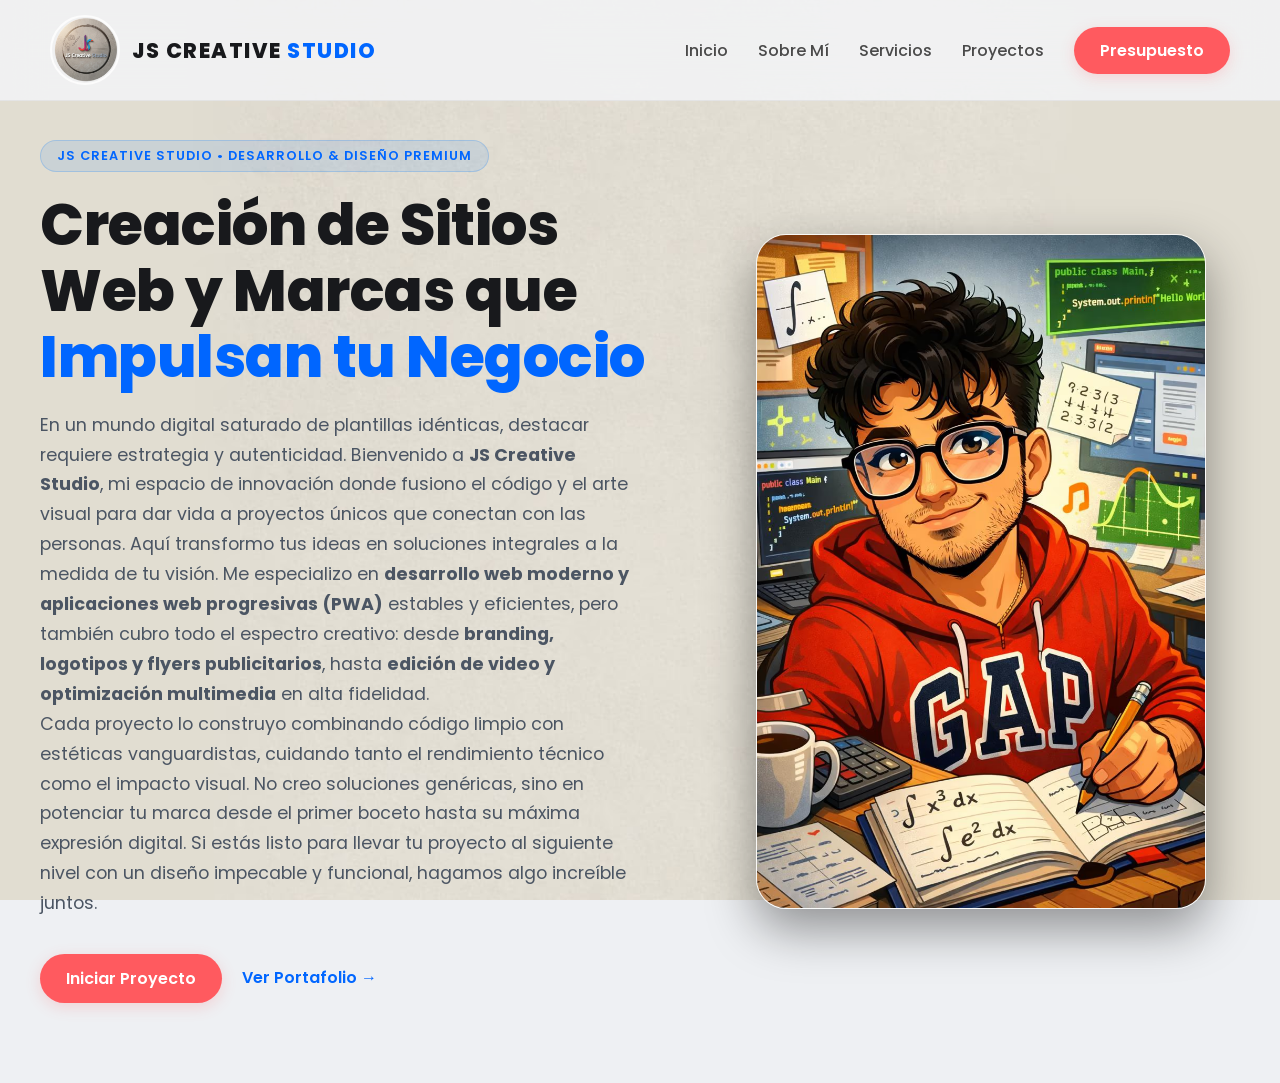
<file: index.html>
<!doctype html>
<html lang="es">
  <head>
    <meta charset="UTF-8" />
    <meta name="viewport" content="width=device-width, initial-scale=1.0" />
    <title>Inicio | Jesús Sánchez</title>
    <link rel="stylesheet" href="CSS/style.css" />
    <link
      href="https://fonts.googleapis.com/css2?family=Poppins:wght@300;400;600;800&display=swap"
      rel="stylesheet"
    />
    
  </head>
  <body>
    <nav class="navbar">
      <div class="logo-container">
        <img src="img/logo_tics.ico" alt="Logo" class="nav-logo" />
        <div class="logo">JS CREATIVE <span>STUDIO</span></div>
      </div>
      <ul class="nav-links">
        <li><a href="index.html">Inicio</a></li>
        <li><a href="sobre-mi.html">Sobre Mí</a></li>
        <li><a href="servicios.html">Servicios</a></li>
        <li><a href="proyectos.html">Proyectos</a></li>
        <li><a href="contacto.html" class="nav-btn">Presupuesto</a></li>
      </ul>
    </nav>

    <section class="hero">
      <div class="hero-container">
        <div class="hero-text">
          <span class="badge"
            >JS Creative Studio • Desarrollo & Diseño Premium</span
          >

          <h1>
            Creación de Sitios Web y Marcas que <span>Impulsan tu Negocio</span>
          </h1>

          <p class="hero-description">
            En un mundo digital saturado de plantillas idénticas, destacar
            requiere estrategia y autenticidad. Bienvenido a
            <strong>JS Creative Studio</strong>, mi espacio de innovación donde
            fusiono el código y el arte visual para dar vida a proyectos únicos
            que conectan con las personas. Aquí transformo tus ideas en
            soluciones integrales a la medida de tu visión. Me especializo en
            <strong
              >desarrollo web moderno y aplicaciones web progresivas
              (PWA)</strong
            >
            estables y eficientes, pero también cubro todo el espectro creativo:
            desde <strong>branding, logotipos y flyers publicitarios</strong>,
            hasta <strong>edición de video y optimización multimedia</strong> en
            alta fidelidad. <br />Cada proyecto lo construyo combinando código
            limpio con estéticas vanguardistas, cuidando tanto el rendimiento
            técnico como el impacto visual. No creo soluciones genéricas, sino
            en potenciar tu marca desde el primer boceto hasta su máxima
            expresión digital. Si estás listo para llevar tu proyecto al
            siguiente nivel con un diseño impecable y funcional, hagamos algo
            increíble juntos.
          </p>

          <div
            class="hero-buttons"
            style="display: flex; gap: 20px; align-items: center"
          >
            <a
              href="#services"
              class="nav-btn"
              style="text-decoration: none; margin-left: 0"
              >Iniciar Proyecto</a
            >
            <a
              href="#portfolio"
              style="
                color: var(--primary);
                text-decoration: none;
                font-weight: 600;
                border-bottom: 2px solid transparent;
                transition: 0.3s;
              "
              onmouseover="this.style.borderBottom = '2px solid var(--primary)'"
              onmouseout="this.style.borderBottom = 'transparent'"
              >Ver Portafolio →</a
            >
          </div>
        </div>

        <div class="hero-image">
          <img
            src="img/Inicio.avif"
            class="main-avatar"
            alt="José de Jesús Sánchez"
          />
        </div>
      </div>
    </section>
    
  </body>
</html>
</file>
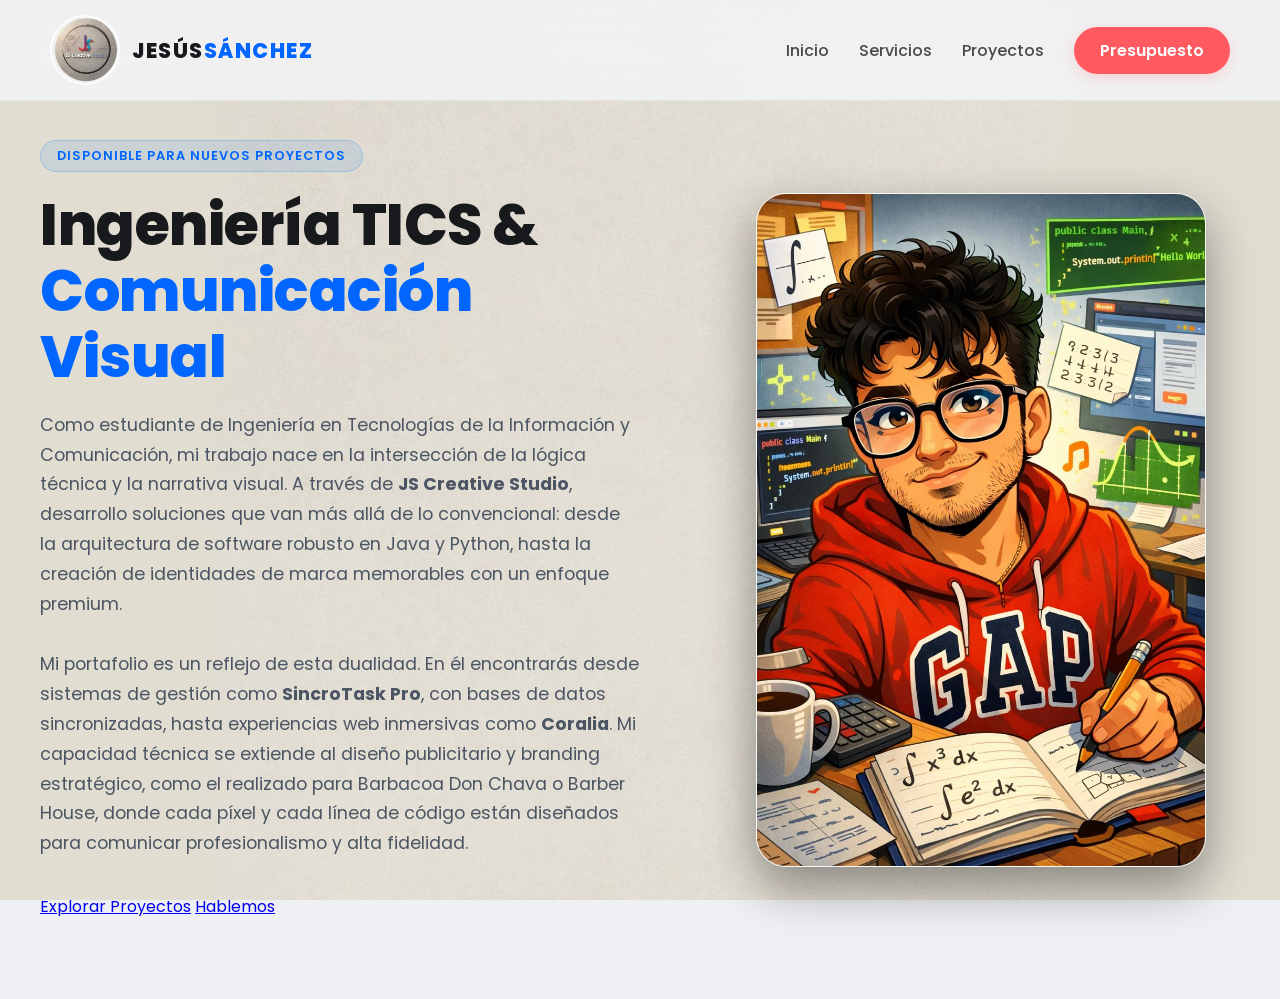
<file: Inicio/index.html>
<!DOCTYPE html>
<html lang="es">
<head>
    <meta charset="UTF-8">
    <meta name="viewport" content="width=device-width, initial-scale=1.0">
    <title>Inicio | Jesús Sánchez</title>
    <link rel="stylesheet" href="../CSS/style.css">
    <link href="https://fonts.googleapis.com/css2?family=Poppins:wght@300;400;600;800&display=swap" rel="stylesheet">
</head>
<body>
    <nav class="navbar">
        <div class="logo-container">
            <img src="../img/logo_tics.ico" alt="Logo" class="nav-logo">
            <div class="logo">JESÚS<span>SÁNCHEZ</span></div>
        </div>
        <ul class="nav-links">
            <li><a href="index.html">Inicio</a></li>
            <li><a href="servicios.html">Servicios</a></li>
            <li><a href="proyectos.html">Proyectos</a></li>
            <li><a href="contacto.html" class="nav-btn">Presupuesto</a></li>
        </ul>
    </nav>

<section class="hero">
    <div class="hero-container">
        <div class="hero-text">
            <div class="badge">Disponible para nuevos proyectos</div>
            
            <h1>Ingeniería TICS & <br><span>Comunicación Visual</span></h1>
            
            <p class="hero-description">
                Como estudiante de Ingeniería en Tecnologías de la Información y Comunicación, mi trabajo nace en la intersección de la lógica técnica y la narrativa visual. A través de <strong>JS Creative Studio</strong>, desarrollo soluciones que van más allá de lo convencional: desde la arquitectura de software robusto en Java y Python, hasta la creación de identidades de marca memorables con un enfoque premium.
                <br><br>
                Mi portafolio es un reflejo de esta dualidad. En él encontrarás desde sistemas de gestión como <strong>SincroTask Pro</strong>, con bases de datos sincronizadas, hasta experiencias web inmersivas como <strong>Coralia</strong>. Mi capacidad técnica se extiende al diseño publicitario y branding estratégico, como el realizado para Barbacoa Don Chava o Barber House, donde cada píxel y cada línea de código están diseñados para comunicar profesionalismo y alta fidelidad.
            </p>

            <div class="hero-btns">
                <a href="#proyectos" class="btn-primary">Explorar Proyectos</a>
                <a href="#contacto" class="btn-secondary">Hablemos</a>
            </div>
        </div>

        <div class="hero-image">
            <img src="../img/Inicio.jpeg" class="main-avatar" alt="José de Jesús Sánchez">
        </div>
    </div>
</section>

</body>
</html>
</file>
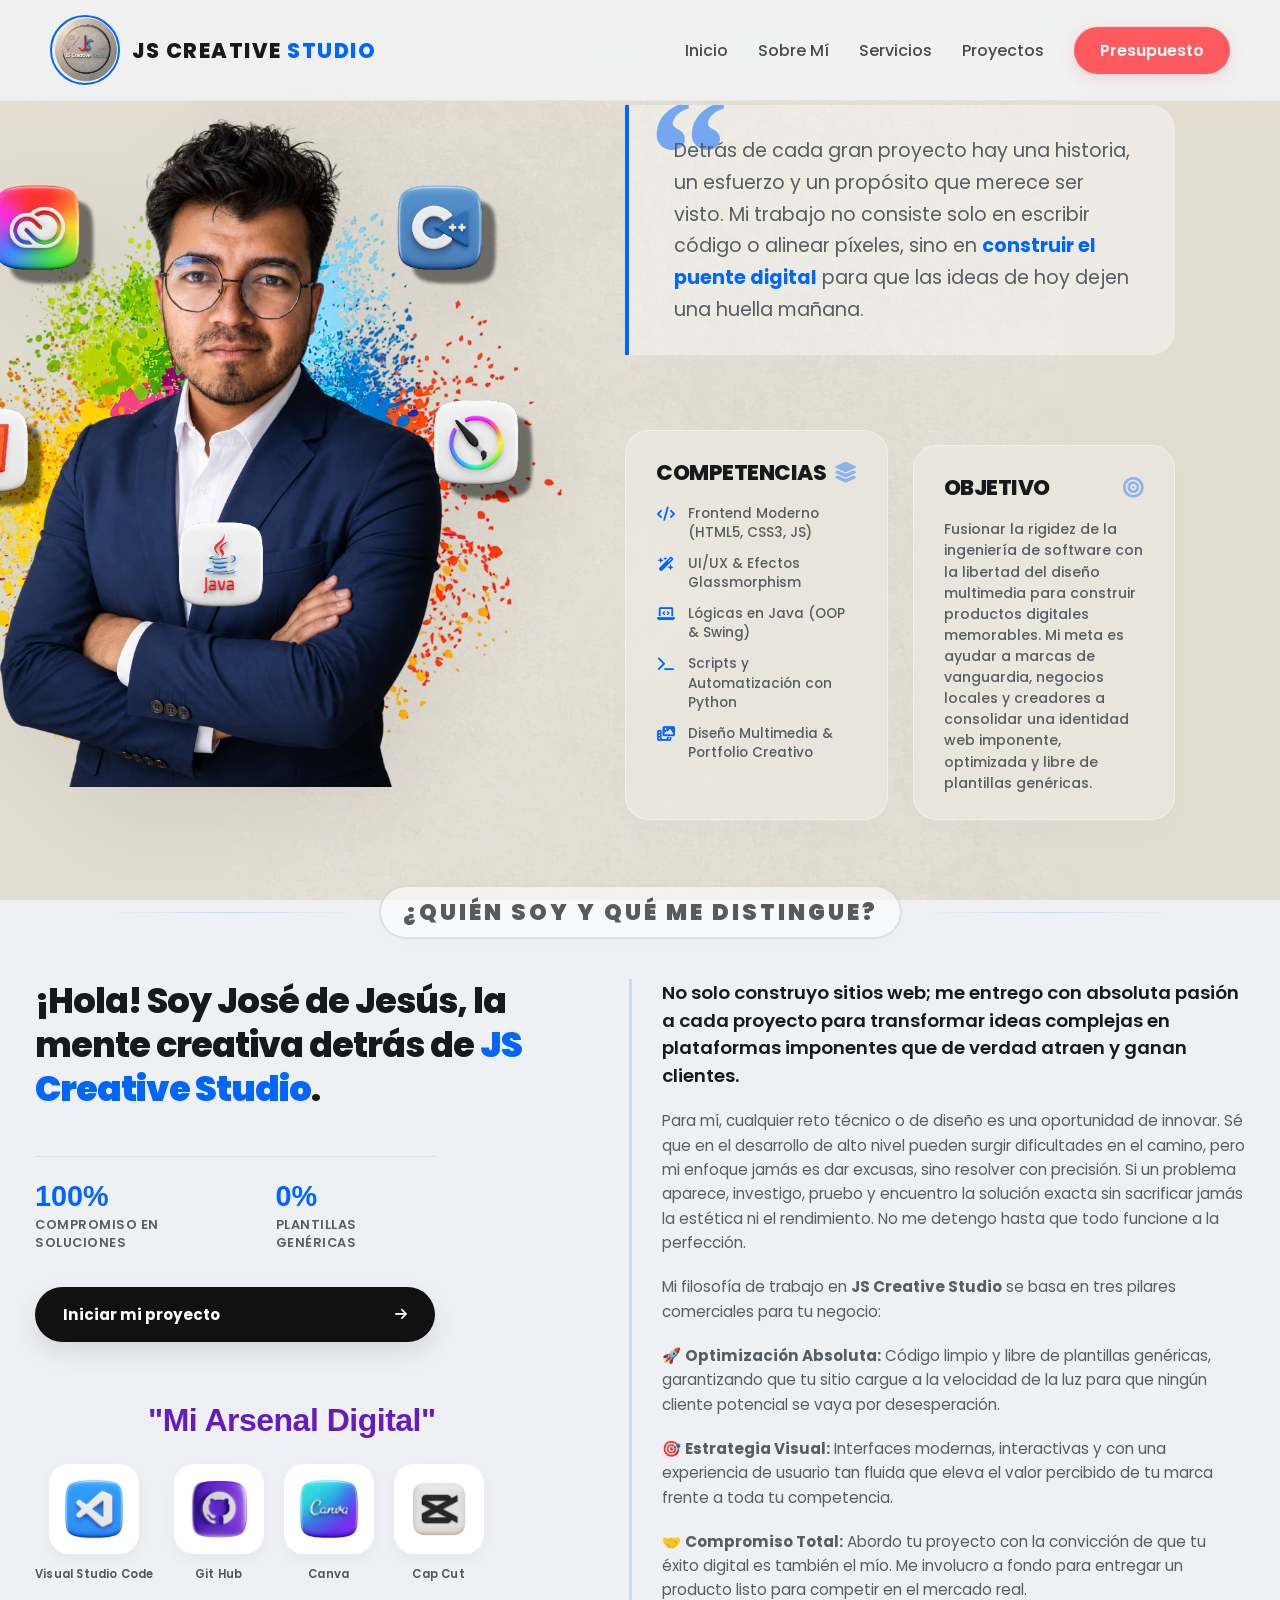
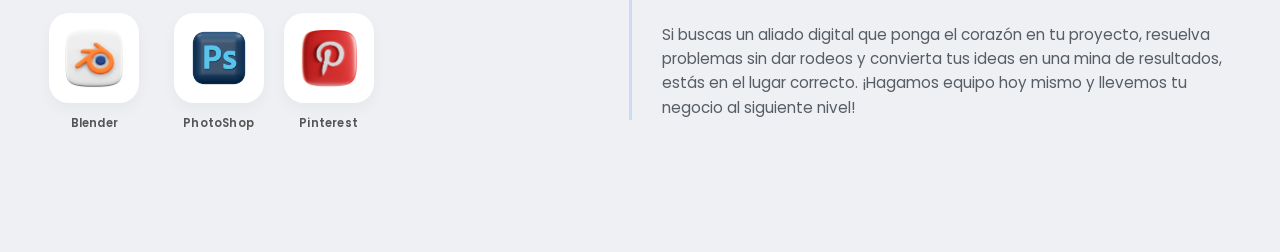
<file: sobre-mi.html>
<!DOCTYPE html>
<html lang="es">
<head>
    <meta charset="UTF-8">
    <meta name="viewport" content="width=device-width, initial-scale=1.0">
    <title>Sobre Mí | JS Creative Studio</title>
    <!-- Asegúrate de que apunte correctamente a tu archivo de estilos -->
    <link rel="stylesheet" href="CSS/style.css"> 
    <link
      href="https://fonts.googleapis.com/css2?family=Poppins:wght@300;400;600;800&display=swap"
      rel="stylesheet"      
    />
    <link rel="stylesheet" href="https://cdnjs.cloudflare.com/ajax/libs/font-awesome/6.4.0/css/all.min.css">
</head>
<body>

    <!-- BARRA DE NAVEGACIÓN -->
    <nav class="navbar">
        <div class="logo-container">
            <img src="img/logo_tics.ico" alt="Logo" class="nav-logo" />
            <div class="logo">JS CREATIVE <span>STUDIO</span></div>
        </div>
        <ul class="nav-links">
        <li><a href="index.html">Inicio</a></li>
        <li><a href="sobre-mi.html">Sobre Mí</a></li>
        <li><a href="servicios.html">Servicios</a></li>
        <li><a href="proyectos.html">Proyectos</a></li>
        <li><a href="contacto.html" class="nav-btn">Presupuesto</a></li>
      </ul>
    </nav>

    <!-- CONTENIDO PRINCIPAL -->
    <main class="about-page">
        
<section class="hero-split">
    <div class="split-image-container">
        <img src="img/prof.avif" alt="José de Jesús Sánchez Flores" class="split-profile-img">
    </div>
    
    <div class="split-pattern-container">
        <div class="right-content-wrapper">
            
            <div class="impact-box">
                <span class="quote-icon">“</span>
                <p class="quote-text">
                    Detrás de cada gran proyecto hay una historia, un esfuerzo y un propósito que merece ser visto. Mi trabajo no consiste solo en escribir código o alinear píxeles, sino en <strong>construir el puente digital</strong> para que las ideas de hoy dejen una huella mañana.
                </p>
            </div>

<div class="hero-badges">
    
    <div class="badge-item core-skills-box">
        <div class="badge-header">
            <span class="badge-number">Competencias</span>
            <i class="fa-solid fa-layer-group tech-icon"></i>
        </div>
        <ul class="skills-list">
            <li><i class="fa-solid fa-code"></i> Frontend Moderno (HTML5, CSS3, JS)</li>
            <li><i class="fa-solid fa-wand-magic-sparkles"></i> UI/UX & Efectos Glassmorphism</li>
            <li><i class="fa-solid fa-laptop-code"></i> Lógicas en Java (OOP & Swing)</li>
            <li><i class="fa-solid fa-terminal"></i> Scripts y Automatización con Python</li>
            <li><i class="fa-solid fa-photo-film"></i> Diseño Multimedia & Portfolio Creativo</li>
        </ul>
    </div>

    <div class="badge-item">
        <div class="badge-header">
            <span class="badge-number">Objetivo</span>
            <i class="fa-solid fa-bullseye tech-icon"></i>
        </div>
        <span class="badge-label">
            Fusionar la rigidez de la ingeniería de software con la libertad del diseño multimedia para construir productos digitales memorables. Mi meta es ayudar a marcas de vanguardia, negocios locales y creadores a consolidar una identidad web imponente, optimizada y libre de plantillas genéricas.
        </span>
    </div>

</div>

        </div>
    </div>
</section>

<!-- ⚡ DIVISOR EDITORIAL CON TEXTO CONECTOR ⚡ -->
<div class="editorial-separator text-separator">
    <span class="separator-line"></span>
    <span class="separator-text-node">¿Quién soy y qué me distingue?</span>
    <span class="separator-line"></span>
</div>

<section class="bio-editorial-section">
    <div class="bio-grid">
        
        <div class="bio-intro-column">
            <h2>
                ¡Hola! Soy <span class="highlight-name">José de Jesús</span>, la mente creativa detrás de <span class="highlight-studio">JS Creative Studio</span>.
            </h2>
            
            <div class="bio-action-block">
                <div class="bio-stats">
                    <div class="stat-item">
                        <span class="stat-number">100%</span>
                        <span class="stat-label">Compromiso en soluciones</span>
                    </div>
                    <div class="stat-item">
                        <span class="stat-number">0%</span>
                        <span class="stat-label">Plantillas genéricas</span>
                    </div>
                </div>
                
                <a href="#contact" class="bio-cta-btn">
                    <span>Iniciar mi proyecto</span>
                    <i class="fa-solid fa-arrow-right"></i>
                </a>
            </div>

            <div class="arsenal-section">
                <h3 class="arsenal-title">"Mi Arsenal Digital"</h3>
                
                <div class="arsenal-grid">
                    <div class="tech-card">
                        <div class="tech-icon-wrapper">
                            <img src="ico/vsc.png" alt="Visual Studio Code">
                        </div>
                        <span class="tech-name">Visual Studio Code</span>
                    </div>

                    <div class="tech-card">
                        <div class="tech-icon-wrapper">
                            <img src="ico/gh.png" alt="GitHub">
                        </div>
                        <span class="tech-name">Git Hub</span>
                    </div>

                    <div class="tech-card">
                        <div class="tech-icon-wrapper">
                            <img src="ico/can.png" alt="Canva">
                        </div>
                        <span class="tech-name">Canva</span>
                    </div>

                    <div class="tech-card">
                        <div class="tech-icon-wrapper">
                            <img src="ico/cc.png" alt="CapCut">
                        </div>
                        <span class="tech-name">Cap Cut</span>
                    </div>

                    <div class="tech-card">
                        <div class="tech-icon-wrapper">
                            <img src="ico/blen.png" alt="Blender">
                        </div>
                        <span class="tech-name">Blender</span>
                    </div>

                    <div class="tech-card">
                        <div class="tech-icon-wrapper">
                            <img src="ico/ps.png" alt="Photoshop">
                        </div>
                        <span class="tech-name">PhotoShop</span>
                    </div>

                    <div class="tech-card">
                        <div class="tech-icon-wrapper">
                            <img src="ico/pt.png" alt="Pinterest">
                        </div>
                        <span class="tech-name">Pinterest</span>
                    </div>
                </div> 
            </div> 
        </div> 

        <div class="bio-text-column">
    <p class="bio-lead">
        No solo construyo sitios web; me entrego con absoluta pasión a cada proyecto para transformar ideas complejas en plataformas imponentes que de verdad atraen y ganan clientes.
    </p>
    
    <p>
        Para mí, cualquier reto técnico o de diseño es una oportunidad de innovar. Sé que en el desarrollo de alto nivel pueden surgir dificultades en el camino, pero mi enfoque jamás es dar excusas, sino resolver con precisión. Si un problema aparece, investigo, pruebo y encuentro la solución exacta sin sacrificar jamás la estética ni el rendimiento. No me detengo hasta que todo funcione a la perfección.
    </p>

    <p>
        Mi filosofía de trabajo en <strong>JS Creative Studio</strong> se basa en tres pilares comerciales para tu negocio:
    </p>

    <p>
        🚀 <strong>Optimización Absoluta:</strong> Código limpio y libre de plantillas genéricas, garantizando que tu sitio cargue a la velocidad de la luz para que ningún cliente potencial se vaya por desesperación.
    </p>

    <p>
        🎯 <strong>Estrategia Visual:</strong> Interfaces modernas, interactivas y con una experiencia de usuario tan fluida que eleva el valor percibido de tu marca frente a toda tu competencia.
    </p>

    <p>
        🤝 <strong>Compromiso Total:</strong> Abordo tu proyecto con la convicción de que tu éxito digital es también el mío. Me involucro a fondo para entregar un producto listo para competir en el mercado real.
    </p>
    
    <p>
        Si buscas un aliado digital que ponga el corazón en tu proyecto, resuelva problemas sin dar rodeos y convierta tus ideas en una mina de resultados, estás en el lugar correcto. ¡Hagamos equipo hoy mismo y llevemos tu negocio al siguiente nivel!
    </p>
      </div>

     </div> 
</section>       
    </main>
</body>
</html>
</file>
<file: CSS/style.css>
:root {
  /* 60% Dominante: Un blanco hueso con un sutil toque frío/pastel, ultra limpio */
  --dark: #f4f6f9;
  /* Textos Principales: Carbón profundo para una lectura perfecta y elegante */
  --text-main: #18191c;
  /* 30% Estructural: Tu azul eléctrico, ahora más nítido sobre el fondo claro */
  --primary: #0066ff;
  /* 10% Acento de Conversión: Coral vibrante para que los botones sigan siendo imanes de clics */
  --secondary: #ff5a5f;
  /* Glassmorphic para modo claro: Fondo blanco translúcido con sombra suave */
  --glass: rgba(255, 255, 255, 0.65);
  --glass-border: rgba(255, 255, 255, 0.8);
  --text-muted: #575d65; /* Gris medio para descripciones */
  /* Nueva variable para tarjetas flotantes */
  --card-shadow: rgba(0, 102, 255, 0.06);
}
* {
  margin: 0;
  padding: 0;
  box-sizing: border-box;
  font-family: "Poppins", sans-serif;
}
/* 1. TEXTURA GLOBAL: Se aplica a todo el cuerpo para que todos los apartados la compartan */
body,
.about-page {
  background: url("../img/fondo.avif") center center / cover no-repeat fixed
    #eef0f3;
  color: var(--text-main);
  font-family: "Poppins", sans-serif;
}
.container {
  max-width: 1200px;
  margin: 0 auto;
  padding: 0 20px;
}
/* ==========================================================================
   NAVBAR (Menú de Navegación Premium)
   ========================================================================== */
.navbar {
  position: fixed;
  width: 100%;
  padding: 15px 50px;
  display: flex;
  justify-content: space-between;
  align-items: center;
  background: rgba(244, 246, 249, 0.8); /* Ajustado al nuevo fondo claro */
  backdrop-filter: blur(20px);
  -webkit-backdrop-filter: blur(20px);
  z-index: 1000;
  border-bottom: 1px solid rgba(0, 0, 0, 0.05); /* Borde sutil oscuro */
}
.logo-container {
  display: flex;
  align-items: center;
  gap: 12px;
}
.logo {
  font-weight: 800;
  letter-spacing: 1.5px;
  font-size: 1.3rem;
}
.logo span {
  color: var(--primary);
}
.nav-logo {
  width: 70px;
  height: 70px;
  border-radius: 50%;
  object-fit: cover;
  border: 2px solid var(--glass-border);
  transition: border-color 0.3s ease; /* Interacción suave al pasar el mouse por la navbar */
}
.navbar:hover .nav-logo {
  border-color: var(--primary);
}
.nav-links {
  display: flex;
  list-style: none;
  align-items: center;
}
.nav-links li a {
  color: #4a4a4a; /* Texto del menú más oscuro para que se lea */
  text-decoration: none;
  margin-left: 30px;
  font-weight: 500;
  transition: color 0.3s ease;
}
.nav-links li a:hover {
  color: var(--primary);
}
/* BOTÓN DE CONVERSIÓN: Diseñado para que resalte inmediatamente */
.nav-btn {
  background: var(--secondary) !important; /* Usamos el Coral (10% de acento) */
  color: white !important;
  padding: 12px 26px;
  border-radius: 50px;
  font-weight: 600 !important;
  box-shadow: 0 4px 15px rgba(255, 90, 95, 0.2); /* Sombra suave del mismo color */
  transition:
    transform 0.3s ease,
    box-shadow 0.3s ease !important;
}
/* Efecto hover: el botón se eleva sutilmente y brilla más, invitando al clic */
.nav-btn:hover {
  transform: translateY(-2px);
  box-shadow: 0 6px 20px rgba(255, 90, 95, 0.4);
}
/* ==========================================================================
   HERO SECTION (Sección Principal de Impacto)
   ========================================================================== */
.hero {
  min-height: 100vh;
  display: flex;
  align-items: center;
  /* Un padding superior amplio (140px) evita que la barra fija tape tu título */
  padding: 140px 20px 80px;
}
.hero-container {
  display: grid;
  grid-template-columns: 1.2fr 1fr; /* El texto ocupa un poco más de espacio que la imagen */
  align-items: center;
  gap: 60px;
  max-width: 1200px;
  margin: 0 auto;
}
.hero-text {
  display: flex;
  flex-direction: column;
  align-items: flex-start; /* Alinea todo el texto limpiamente a la izquierda */
  text-align: left;
}
/* El Badge: Una pequeña etiqueta premium sobre el título */
.badge {
  background: rgba(0, 119, 255, 0.1); /* Fondo azul muy suave y transparente */
  border: 1px solid rgba(0, 119, 255, 0.2);
  padding: 6px 16px;
  border-radius: 20px;
  color: var(--primary); /* Texto azul eléctrico */
  font-size: 0.8rem;
  text-transform: uppercase;
  letter-spacing: 1px;
  font-weight: 600;
  margin-bottom: 20px;
}
/* El Título Principal: Diseñado para capturar la atención al instante */
.hero h1 {
  font-size: clamp(
    2.8rem,
    4.5vw,
    3.8rem
  ); /* Se adapta perfectamente desde celulares hasta pantallas 4K */
  line-height: 1.15;
  font-weight: 800; /* Letra muy gruesa e imponente */
  margin-bottom: 20px;
  letter-spacing: -0.5px; /* Junta un poco las letras para un estilo más editorial y moderno */
}
/* El truco de color en el H1: El azul destaca la palabra clave (ej. Tu Éxito o Tu Negocio) */
.hero h1 span {
  color: var(--primary);
}
/* Descripción: Letra ligera y color suavizado para que no compita con el H1 */
.hero-description {
  font-size: 1.1rem;
  line-height: 1.7;
  color: #4b5563; /* Un gris carbón corporativo que destaca perfectamente sobre blanco */
  margin-bottom: 35px;
  font-weight: 400; /* Subimos un poco el grosor a 400 para mejorar la lectura en pantallas claras */
  max-width: 600px;
}
.hero-image {
  display: flex;
  justify-content: center;
  align-items: center;
}
/* Tu Imagen o Avatar de Presentación */
.main-avatar {
  width: 100%;
  max-width: 450px;
  height: auto;
  border-radius: 30px; /* Bordes redondeados modernos, no tan exagerados */
  object-fit: cover;
  /* Reemplazamos el resplandor cian por una sombra oscura natural y un borde sutil */
  box-shadow: 0 20px 50px rgba(0, 0, 0, 0.4);
  border: 1px solid var(--glass-border);
  transition: transform 0.4s ease;
}
/* Efecto interactivo: la imagen floats levemente cuando el usuario pasa el mouse */
.hero-image:hover .main-avatar {
  transform: translateY(-5px);
}
/* ==========================================================================
   SERVICIOS & GLASSMORPHISM (Efecto Cristal Premium)
   ========================================================================== */
.services-grid {
  display: grid;
  grid-template-columns: repeat(auto-fit, minmax(280px, 1fr));
  gap: 30px;
  padding: 20px 0;
}
.glass {
  background: var(--glass);
  border: 1px solid var(--glass-border);
  backdrop-filter: blur(15px);
  -webkit-backdrop-filter: blur(15px);
  border-radius: 24px; /* Bordes más redondeados y modernos */
  overflow: hidden;
  padding: 0;
  display: flex;
  flex-direction: column;
  /* Transición cúbica para que el salto al hacer hover sea súper suave */
  transition:
    border-color 0.3s ease,
    transform 0.4s cubic-bezier(0.16, 1, 0.3, 1),
    box-shadow 0.4s ease;
}
.glass img {
  width: 100%;
  height: 210px;
  object-fit: cover;
  border-bottom: 1px solid var(--glass-border); /* Separa la imagen del texto limpiamente */
}
.glass h3,
.glass p {
  padding: 0 24px; /* Más espacio interno para que el diseño respire */
}
.glass h3 {
  font-size: 1.25rem;
  margin-top: 22px;
  font-weight: 600;
  letter-spacing: -0.3px;
}
.glass p {
  margin-top: 10px;
  margin-bottom: 25px;
  color: var(--text-muted); /* Gris suave premium */
  font-size: 0.95rem;
  line-height: 1.6;
}
/* Efecto al pasar el cursor sobre la tarjeta de servicio */
.glass:hover {
  border-color: rgba(
    0,
    119,
    255,
    0.4
  ); /* El borde se ilumina sutilmente en azul */
  transform: translateY(-8px); /* Elevación elegante */
  box-shadow: 0 20px 40px rgba(0, 119, 255, 0.1); /* Resplandor azul muy fino en el fondo */
}
.glass i {
  margin-left: 24px;
  margin-top: 22px;
  font-size: 26px;
  color: var(--primary);
}
/* ==========================================================================
   CARRUSEL 3D CURVO ANIMADO (Optimizado para Fluidez)
   ========================================================================== */
.carousel-container {
  perspective: 1000px; /* Mayor perspectiva para un efecto 3D más profundo */
  height: 500px;
  display: flex;
  align-items: center;
  justify-content: center;
  margin: 60px 0;
  overflow: hidden;
  position: relative;
}
/* Degradados laterales ultra profundos para ocultar los bordes del carrusel */
.carousel-container::before,
.carousel-container::after {
  content: "";
  position: absolute;
  top: 0;
  width: 180px;
  height: 100%;
  z-index: 20;
  pointer-events: none;
}
.tu-contenedor-carrusel::before,
.tu-contenedor-carrusel::after {
  display: none !important; /* Esto remueve las capas blancas laterales si existen */
}
.carousel-track {
  display: flex;
  gap: 30px;
  animation: scrollCarousel 30s linear infinite; /* 30 segundos hace que sea sutil y legible */
  transform-style: preserve-3d;
  will-change: transform;
}
/* Pausa suave cuando el cliente inspecciona un servicio */
.carousel-container:hover .carousel-track {
  animation-play-state: paused;
}
@keyframes scrollCarousel {
  0% {
    transform: translateX(0);
  }
  100% {
    transform: translateX(-50%);
  }
}
.carousel-item {
  flex-shrink: 0;
  width: 320px;
  height: 440px;
  transform-style: preserve-3d;
  position: relative;
  cursor: pointer;
  transform: rotateY(-12deg) scale(0.95); /* Inclinación 3D original estilizada */
  transition:
    transform 0.5s cubic-bezier(0.16, 1, 0.3, 1),
    box-shadow 0.5s ease;
}
.carousel-item.is-hovered {
  z-index: 15;
}
.carousel-card {
  width: 100%;
  height: 100%;
  border-radius: 24px;
  overflow: hidden;
  /* Sombra refinada para fondo claro */
  box-shadow: 0 10px 30px rgba(0, 0, 0, 0.05);
  display: flex;
  flex-direction: column;
  background: var(--glass);
  backdrop-filter: blur(20px);
  -webkit-backdrop-filter: blur(20px);
  border: 1px solid var(--glass-border);
  padding: 0;
  transition: all 0.4s ease;
}
.carousel-item:hover .carousel-card {
  border-color: var(--primary);
  box-shadow: 0 20px 50px rgba(0, 119, 255, 0.15);
}
.carousel-image {
  width: 100%;
  height: 200px;
  object-fit: cover;
  transition: filter 0.4s ease;
  border-bottom: 1px solid var(--glass-border);
}
.carousel-icon {
  font-size: 30px;
  margin: 20px 0 0 20px;
  color: var(--primary);
  transition:
    transform 0.3s ease,
    color 0.3s ease;
}
.carousel-item.is-hovered .carousel-icon {
  color: var(--secondary); /* Cambia al coral magnético al hacer hover */
  transform: scale(1.1);
}
.carousel-title {
  font-size: 1.15rem;
  font-weight: 600;
  color: var(--text-main); /* Cambiado a oscuro */
  margin: 15px 20px 0;
  letter-spacing: -0.3px;
}
.carousel-text {
  font-size: 0.9rem;
  color: var(--text-muted);
  line-height: 1.6;
  padding: 8px 20px 20px;
  flex-grow: 1;
}
/* Capa superpuesta con los detalles del servicio al hacer hover */
.carousel-overlay {
  position: absolute;
  top: 0;
  left: 0;
  width: 100%;
  height: 100%;
  border-radius: 24px;
  background: linear-gradient(
    180deg,
    transparent 15%,
    rgba(11, 11, 13, 0.98) 70%
  );
  display: flex;
  flex-direction: column;
  justify-content: flex-end;
  padding: 25px;
  opacity: 0;
  transform: translateY(10px);
  transition:
    opacity 0.4s ease,
    transform 0.4s cubic-bezier(0.16, 1, 0.3, 1);
  pointer-events: none;
  z-index: 5;
}
.carousel-item:hover .carousel-overlay,
.carousel-item.active .carousel-overlay {
  opacity: 1 !important;
  transform: translateY(0) !important;
  pointer-events: auto !important;
}
/* Cambia el color del icono al estar activo o en hover */
.carousel-item:hover .carousel-icon,
.carousel-item.active .carousel-icon {
  color: var(--secondary) !important;
  transform: scale(1.1);
}
/* Aplica el borde azul y la sombra premium a la tarjeta activa */
.carousel-item:hover .carousel-card,
.carousel-item.active .carousel-card {
  border-color: var(--primary) !important;
  box-shadow: 0 20px 50px rgba(0, 119, 255, 0.15) !important;
}
.overlay-title {
  font-size: 22px;
  font-weight: 700;
  color: #fff;
  margin-bottom: 8px;
}
.overlay-desc {
  font-size: 13.5px;
  color: rgba(255, 255, 255, 0.8);
  line-height: 1.5;
}
/* Botón interno del carrusel para abrir el modal del servicio */
.overlay-btn {
  margin-top: 15px;
  padding: 10px 24px;
  border: 1px solid var(--primary);
  border-radius: 25px;
  background: transparent;
  color: var(--primary);
  font-size: 13px;
  font-weight: 600;
  cursor: pointer;
  width: fit-content;
  transition:
    background 0.3s ease,
    color 0.3s ease,
    border-color 0.3s ease,
    transform 0.2s ease;
}
.overlay-btn:hover {
  background: var(--primary);
  color: var(--dark);
  transform: scale(1.02);
}
/* ===== MODAL DE SERVICIO ===== */
.service-modal-backdrop {
  display: none;
  position: fixed;
  top: 0;
  left: 0;
  width: 100%;
  height: 100%;
  background: rgba(0, 0, 0, 0.85);
  backdrop-filter: blur(15px);
  z-index: 3000;
  justify-content: center;
  align-items: center;
}
.service-modal-backdrop.active {
  display: flex;
}
.service-modal {
  background: linear-gradient(
    145deg,
    rgba(20, 20, 30, 0.98),
    rgba(10, 10, 18, 0.98)
  );
  border: 1px solid var(--glass-border);
  border-radius: 25px;
  max-width: 550px;
  width: 90%;
  padding: 40px;
  position: relative;
  transform: scale(0.8) translateY(30px);
  opacity: 0;
  transition: all 0.4s cubic-bezier(0.25, 0.46, 0.45, 0.94);
}
.service-modal-backdrop.active .service-modal {
  transform: scale(1) translateY(0);
  opacity: 1;
}
.service-modal-close {
  position: absolute;
  top: 15px;
  right: 20px;
  background: none;
  border: none;
  color: rgba(255, 255, 255, 0.5);
  font-size: 28px;
  cursor: pointer;
  transition: color 0.3s;
  line-height: 1;
}
.service-modal-close:hover {
  color: #fff;
}
.service-modal-icon {
  font-size: 40px;
  color: var(--primary);
  margin-bottom: 15px;
}
.service-modal-title {
  font-size: 24px;
  font-weight: 700;
  color: #fff;
  margin-bottom: 15px;
}
.service-modal-text {
  font-size: 15px;
  color: rgba(255, 255, 255, 0.8);
  line-height: 1.7;
}
.service-modal-features {
  list-style: none;
  margin-top: 20px;
  padding: 0;
}
.service-modal-features li {
  padding: 8px 0;
  color: rgba(255, 255, 255, 0.85);
  font-size: 14px;
  border-bottom: 1px solid rgba(255, 255, 255, 0.06);
  display: flex;
  align-items: center;
  gap: 10px;
}
.service-modal-features li i {
  color: var(--primary);
  font-size: 12px;
}
.services-page {
  min-height: 100vh;
  padding-bottom: 80px;
}
.section-title {
  font-size: clamp(2rem, 5vw, 3rem);
  font-weight: 800;
  margin-bottom: 50px;
  text-align: center;
  letter-spacing: 1px;
}
.section-title span {
  color: var(--primary);
}
/* ==========================================================================
   PORTAFOLIO DE PROYECTOS (Alineado en Acordeón Flexbox Dinámico)
   ========================================================================== */
.portfolio-accordion {
  display: flex; /* Alinea los proyectos en fila horizontal */
  width: 100%;
  height: 480px; /* Altura elástica para las columnas verticales */
  gap: 15px; /* Separación delgada y elegante entre columnas */
  margin-top: 50px;
  padding: 10px 0;
}
.accordion-card {
  position: relative;
  flex: 1; /* Hace que todas las tarjetas midan lo mismo de forma simétrica */
  border-radius: 24px; /* Esquinas perfectamente redondeadas */
  overflow: hidden; /* Mantiene las imágenes dentro del marco */
  background-color: #111215;
  box-shadow: 0 10px 30px rgba(0, 0, 0, 0.04);
  cursor: pointer;
  /* Esta transición cúbica emula el movimiento de suavizado premium */
  transition:
    flex 0.6s cubic-bezier(0.25, 1, 0.5, 1),
    transform 0.3s ease,
    box-shadow 0.3s ease;
}
/* Control del zoom y encuadre total de las miniaturas */
.accordion-img {
  width: 100%;
  height: 100%;
  object-fit: cover;
  display: block;
  transition: transform 0.6s ease;
}
/* EFECTO DE EXPANSIÓN MÁGICA */
.accordion-card:hover {
  flex: 3; /* Crece tres veces su tamaño original al pasar el cursor */
  box-shadow: 0 20px 40px rgba(0, 102, 255, 0.14);
}
.accordion-card:hover .accordion-img {
  transform: scale(1.03); /* Zoom imperceptible a la imagen de fondo */
}
/* Capa de Información Integrada y Contraste de Texto */
.accordion-info {
  position: absolute;
  top: 0;
  left: 0;
  width: 100%;
  height: 100%;
  /* Degradado oscuro envolvente para que las letras blancas destaquen en fondo claro/oscuro */
  background: linear-gradient(
    180deg,
    rgba(0, 0, 0, 0) 40%,
    rgba(0, 0, 0, 0.88) 85%
  );
  padding: 25px;
  display: flex;
  flex-direction: column;
  justify-content: flex-end; /* Alinea los datos firmemente abajo */
  /* Estado inicial: Oculto por defecto para evitar textos amontonados */
  opacity: 0;
  transform: translateY(15px);
  transition:
    opacity 0.4s ease,
    transform 0.4s ease;
  pointer-events: none;
}
/* Revelación sincronizada al desplegar el acordeón */
.accordion-card:hover .accordion-info {
  opacity: 1;
  transform: translateY(0);
  transition-delay: 0.15s; /* Espera el estiramiento elástico antes de mostrar el texto */
}
/* Tipografías del Portafolio */
.accordion-info h3 {
  color: #ffffff !important;
  font-size: 1.35rem;
  font-weight: 700;
  margin-bottom: 4px;
  white-space: nowrap; /* Bloquea saltos de línea molestos en la animación */
}
.accordion-info p {
  color: rgba(255, 255, 255, 0.85) !important;
  font-size: 0.88rem;
  font-weight: 300;
}
.accordion-info .project-category {
  color: var(--primary) !important; /* Mantiene tu azul eléctrico estructural */
  font-size: 0.75rem;
  font-weight: 600;
  text-transform: uppercase;
  letter-spacing: 1px;
  margin-bottom: 2px;
}
/* ==========================================================================
   SECCIÓN CONTACTO & PRESUPUESTO CON TERCER ESPACIO (Premium)
   ========================================================================== */
.contact-wrapper {
  display: grid;
  grid-template-columns: 1fr 1.2fr; /* Dos columnas arriba */
  gap: 0;
  margin-top: 50px;
  background: #ffffff; /* Contenedor blanco unificado */
  border-radius: 35px;
  overflow: hidden;
  box-shadow: 0 15px 45px rgba(0, 0, 0, 0.03);
}
/* Columna Izquierda: Imagen */
.contact-info {
  padding: 0;
  display: flex;
  align-items: stretch;
  justify-content: center;
  background-color: #f5f6f9;
}
.contact-info-img {
  width: 100%;
  height: 100%;
  object-fit: cover;
  display: block;
}
/* Columna Derecha: Formulario */
.contact-form {
  padding: 60px 50px;
  display: flex;
  flex-direction: column;
  gap: 24px;
  background: #fdfbfc;
  justify-content: center;
}
.form-row {
  display: grid;
  grid-template-columns: 1fr 1fr;
  gap: 20px;
}
.form-group {
  display: flex;
  flex-direction: column;
  gap: 8px;
}
.form-group label {
  font-size: 0.9rem;
  font-weight: 600;
  color: var(--text-main);
  margin-left: 5px;
}
.contact-form input,
.contact-form textarea {
  background: #ffffff;
  border: 2px solid #eef0f3;
  padding: 16px 25px;
  border-radius: 50px;
  color: var(--text-main);
  font-family: "Poppins", sans-serif;
  font-size: 0.95rem;
  outline: none;
  width: 100%;
  transition:
    border-color 0.3s,
    box-shadow 0.3s;
}
.contact-form textarea {
  border-radius: 24px;
  min-height: 130px;
  resize: vertical;
}
.contact-form input:focus,
.contact-form textarea:focus {
  border-color: var(--primary);
  box-shadow: 0 0 0 4px rgba(0, 102, 255, 0.08);
}
.contact-form .submit-btn {
  background: var(--primary) !important;
  color: white !important;
  padding: 16px 40px;
  border: none;
  border-radius: 50px;
  font-size: 1rem;
  font-weight: 600;
  cursor: pointer;
  width: fit-content;
  margin-top: 10px;
  box-shadow: 0 6px 20px rgba(0, 102, 255, 0.15);
  transition:
    transform 0.3s,
    box-shadow 0.3s;
}
.contact-form .submit-btn:hover {
  transform: translateY(-2px);
  box-shadow: 0 8px 25px rgba(0, 102, 255, 0.3);
}
/* 📥 NUEVO TERCER ESPACIO: Redes y Medios de Contacto en la Base */
.contact-bottom {
  grid-column: 1 / span 2; /* Cruza horizontalmente cubriendo ambas columnas */
  background: #ffffff;
  border-top: 2px solid #f4f6f9; /* Línea divisoria muy elegante */
  padding: 30px 50px;
  display: flex;
  justify-content: cubic-bezier(0.16, 1, 0.3, 1);
  justify-content: space-around; /* Distribuye tus redes simétricamente */
  align-items: center;
  flex-wrap: wrap;
  gap: 20px;
}
.bottom-info-item {
  display: flex;
  align-items: center;
  gap: 12px;
  text-decoration: none;
  color: var(--text-main);
  font-weight: 500;
  font-size: 0.95rem;
  transition:
    transform 0.3s ease,
    color 0.3s ease;
  padding: 10px 20px;
  border-radius: 50px;
  background: #fafbfc; /* Efecto botón suave para cada red */
}
.bottom-info-item img {
  width: 30px;
  height: 30px;
  object-fit: contain;
  transition: transform 0.3s ease;
}
.bottom-info-item:hover {
  color: var(--primary);
  transform: translateY(-3px);
  background: #ffffff;
  box-shadow: 0 10px 20px rgba(0, 102, 255, 0.05);
}
.bottom-info-item:hover img {
  transform: scale(1.1);
}
/* ==========================================================================
   RESPONSIVO MÓVILES
   ========================================================================== */
@media (max-width: 768px) {
  .contact-wrapper {
    grid-template-columns: 1fr;
  }
  .contact-info {
    height: 220px;
  }
  .form-row {
    grid-template-columns: 1fr;
  }
  .contact-form {
    padding: 40px 24px;
  }
  .contact-bottom {
    grid-column: auto; /* Desactiva la fusión de columnas en móvil */
    flex-direction: column; /* Apila las redes verticalmente */
    align-items: stretch;
    padding: 30px 24px;
  }
  .bottom-info-item {
    justify-content: center;
  }
}
/* MODAL GENERAL */
.modal {
  display: none;
  position: fixed;
  z-index: 2000;
  left: 0;
  top: 0;
  width: 100%;
  height: 100%;
  background-color: rgba(0, 0, 0, 0.95);
  backdrop-filter: blur(10px);
  justify-content: center;
  align-items: center;
}
.modal-content {
  max-width: 90%;
  max-height: 80%;
  display: flex;
  justify-content: center;
}
.modal-video,
.modal-img {
  width: auto;
  max-width: 100%;
  max-height: 80vh;
  border-radius: 15px;
  box-shadow: 0 0 40px rgba(0, 212, 255, 0.3);
}
.close-modal {
  position: absolute;
  top: 30px;
  right: 50px;
  color: #fff;
  font-size: 50px;
  cursor: pointer;
}
/* ==========================================================================
   RESPONSIVE MEDIA QUERIES (Adaptación Impecable a Dispositivos móvil)
   ========================================================================== */
@media (max-width: 1024px) {
  .carousel-item {
    width: 280px;
    height: 400px;
  }
  .carousel-container {
    background: transparent !important;
    background-color: transparent !important;
    box-shadow: none !important; /* Por si acaso tiene una sombra ligera que cree ese recuadro */
  }
}
@media (max-width: 768px) {
  /* El acordeón se reorganiza verticalmente en tabletas y celulares para mejor control táctil */
  .portfolio-accordion {
    flex-direction: column;
    height: auto;
    gap: 20px;
  }
  .accordion-card {
    height: 200px;
    flex: none; /* Apaga el flex horizontal */
  }
  .accordion-card:hover {
    flex: none;
    transform: scale(1.02); /* Reemplaza expansión por sutil aumento en móvil */
  }
  .accordion-info {
    opacity: 1; /* Forzamos legibilidad fija en pantallas táctiles sin hover */
    transform: translateY(0);
  }
  .contact-wrapper {
    grid-template-columns: 1fr;
  }
  .hero h1 {
    font-size: 2.5rem;
  }
  .hero-container {
    grid-template-columns: 1fr;
    gap: 40px;
  }
  .navbar {
    padding: 15px 20px;
  }
  .nav-links li a {
    margin-left: 15px;
  }
  /* 1. Forzar a que cuando se agregue .active por JS, el overlay sea 100% visible */
  .carousel-item.active .carousel-overlay {
    opacity: 1 !important;
    transform: translateY(0) !important;
    pointer-events: auto !important;
    background: linear-gradient(
      180deg,
      rgba(11, 11, 13, 0.4) 0%,
      rgba(11, 11, 13, 0.95) 70%
    ) !important;
    z-index: 10 !important;
  }
  /* 2. Ocultar los textos estáticos del fondo en la tarjeta activa 
          para que no se encimen con los del menú desplegable */
  .carousel-item.active .carousel-title,
  .carousel-item.active .carousel-text {
    opacity: 0 !important;
    visibility: hidden !important;
  }
  /* 3. Asegurar el contraste total de los textos internos del overlay al activarse */
  .carousel-item.active .overlay-title {
    color: #ffffff !important;
    display: block !important;
  }
  .carousel-item.active .overlay-desc {
    color: rgba(255, 255, 255, 0.9) !important;
    display: block !important;
  }
  /* 4. Resaltar la tarjeta entera en móviles al darle tap */
  .carousel-item.active .carousel-card {
    border-color: var(--primary) !important;
    box-shadow: 0 15px 35px rgba(0, 119, 255, 0.2) !important;
  }
  .carousel-item.active .carousel-icon {
    color: var(--secondary) !important;
    transform: scale(1.1);
  }
  .carousel-container {
    height: 400px;
    margin: 40px 0;
  }
  .carousel-item {
    width: 240px;
    height: 360px;
  }
  .carousel-image {
    height: 160px;
  }
  .carousel-icon {
    font-size: 28px;
    margin: 15px 0 0 15px;
  }
  .carousel-title {
    font-size: 16px;
    margin: 8px 15px 0;
  }
  .carousel-text {
    font-size: 12px;
    padding: 0 15px 15px;
  }
}
@media (max-width: 480px) {
  .carousel-container {
    height: 320px;
    margin: 30px 0;
  }
  .carousel-item {
    width: 200px;
    height: 300px;
  }
  .carousel-image {
    height: 130px;
  }
  .carousel-icon {
    font-size: 24px;
    margin: 12px 0 0 12px;
  }
  .carousel-title {
    font-size: 14px;
    margin: 6px 12px 0;
  }
  .carousel-text {
    font-size: 11px;
    padding: 0 12px 12px;
  }
  .section-title {
    font-size: 1.8rem;
    margin-bottom: 30px;
  }
  .logo {
    font-size: 1rem;
  }
  .nav-logo {
    width: 60px;
    height: 60px;
  }
}
/* ==========================================================================
   DISEÑO EVOLUCIONADO ULTRA PREMIUM: SPLIT SCREEN INTERACTIVO
   ========================================================================== */
body,
.about-page {
  background: url("../img/fondo.avif") center center / cover no-repeat fixed
    #eef0f3;
  color: var(--text-main);
  font-family: "Poppins", sans-serif;
  overflow-x: hidden;
}
/* Contenedor principal con más espacio y perspectiva */
.hero-split {
  display: grid;
  grid-template-columns: 1fr 1.2fr;
  min-height: 680px; /* Cambiamos height por min-height para que crezca si el contenido lo requiere */
  height: auto; /* Permite flexibilidad total */
  width: 100%;
  max-width: 1250px;
  margin: 40px auto 0 auto;
  padding: 0 20px;
  perspective: 1000px;
  margin-bottom: 100px; /* Empuja con fuerza el siguiente párrafo para que respire */
}
/* Lado Izquierdo: El escenario de tu silueta */
.split-image-container {
  display: flex;
  align-items: center;
  justify-content: right;
  background: transparent;
  position: relative;
  height: 100%;
  padding: 20px;
}
/* EFECTO POP: Tu imagen más grande y con animación de respiración sutil */
.split-profile-img {
  max-width: 150%;
  height: 90%;
  object-fit: contain;
  display: block;
  z-index: 3;
  transition:
    transform 0.5s cubic-bezier(0.25, 1, 0.5, 1),
    filter 0.5s ease;
  filter: drop-shadow(20px 25px 40px rgba(0, 0, 0, 0.07));
}
/* Al pasar el cursor sobre la sección, tu foto interactúa ganando presencia */
.hero-split:hover .split-profile-img {
  transform: scale(1.03) translateY(-5px);
  filter: drop-shadow(
    25px 30px 50px rgba(0, 102, 255, 0.12)
  ); /* Sombra azulada sutil */
}
/* Contenedor Derecho */
.split-pattern-container {
  display: flex;
  align-items: center;
  justify-content: flex-start;
  padding: 20px 40px;
}
.right-content-wrapper {
  display: flex;
  flex-direction: column;
  gap: 35px;
  width: 100%;
  max-width: 550px;
}
/* CRISTALOGRAFÍA PREMIUM (Glassmorphism Pro) */
/* Contenedor principal con la barra azul a la izquierda */
.impact-box {
  position: relative; /* Crucial para que la comilla gigante flote adentro */
  background: rgba(
    255,
    255,
    255,
    0.4
  ); /* Fondo sutil para que contraste con la textura */
  border-left: 4px solid var(--primary); /* La línea azul vertical de la izquierda */
  padding: 30px 40px 30px 45px; /* Espaciado interno generoso */
  border-radius: 0 24px 24px 0; /* Curva elegante en las esquinas derechas */
  margin: 40px 0;
  overflow: hidden; /* Evita que la comilla gigante se salga del recuadro */
}
/* 🎯 Las comillas gigantes y transparentes */
.quote-icon {
  position: absolute;
  top: -30px; /* La subimos para que solo se asiente la mitad superior */
  left: 20px; /* Alineación respecto a la línea azul */
  font-family: "Montserrat", Georgia, serif;
  font-size: 10rem; /* ¡Tamaño masivo e imponente! */
  font-weight: 900;
  color: var(--primary); /* Tu azul eléctrico de marca */
  opacity: 0.5; /* Ultra transparente para que actúe como marca de agua de fondo */
  line-height: 1;
  pointer-events: none; /* No interfiere si el usuario quiere seleccionar el texto */
  user-select: none;
}
/* Estilo para el párrafo de la frase */
.quote-text {
  font-size: 1.2rem;
  line-height: 1.65;
  color: var(--text-muted);
  font-weight: 400;
  margin: 0;
  position: relative;
  z-index: 2; /* Pone el texto por encima de la comilla transparente */
}
/* Resalte azul para "construir el puente digital" */
.quote-text strong {
  color: var(--primary);
  font-weight: 700;
}
/* Responsivo: Ajustes dinámicos para celulares */
@media (max-width: 768px) {
  .impact-box {
    padding: 25px 20px 25px 25px;
  }
  .quote-icon {
    font-size: 7rem;
    top: -15px;
  }
  .quote-text {
    font-size: 0.95rem;
  }
}
/* ==========================================================================
   SECCIÓN: BADGES ASIMÉTRICOS CON COMPETENCIAS Y OBJETIVO
   ========================================================================== */
/* Contenedor de ambos cuadros */
.hero-badges {
  display: flex;
  gap: 25px;
  width: 100%;
}
/* Estilo base de cada tarjeta (Glassmorphism) */
.badge-item {
  flex: 1;
  background: rgba(255, 255, 255, 0.25);
  backdrop-filter: blur(10px);
  -webkit-backdrop-filter: blur(10px);
  padding: 25px 30px;
  border-radius: 24px;
  border: 1px solid rgba(255, 255, 255, 0.4);
  box-shadow: 0 15px 35px rgba(0, 0, 0, 0.015);
  transition: all 0.4s cubic-bezier(0.25, 1, 0.5, 1);
  position: relative;
  overflow: hidden;
}
/* El segundo cuadro desalineado para romper la monotonía */
.badge-item:nth-child(2) {
  margin-top: 15px;
}
/* Animación Hover para las tarjetas */
.badge-item:hover {
  transform: translateY(-6px);
  background: rgba(255, 255, 255, 0.5);
  border-color: rgba(0, 102, 255, 0.2);
  box-shadow: 0 20px 40px rgba(0, 102, 255, 0.04);
}
/* Cabecera interna del cuadro (Título + Icono) */
.badge-header {
  display: flex;
  justify-content: space-between;
  align-items: center;
  margin-bottom: 15px;
}
/* Títulos de los cuadros en Mayúsculas */
.badge-number {
  display: block;
  font-size: 1.35rem;
  font-weight: 800;
  color: var(--text-main);
  letter-spacing: -0.5px;
  text-transform: uppercase;
}
/* Icono principal de la cabecera */
.tech-icon {
  font-size: 1.3rem;
  color: rgba(0, 102, 255, 0.4);
  transition: all 0.3s ease;
}
.badge-item:hover .tech-icon {
  color: var(--primary);
  transform: scale(1.15) rotate(5deg);
}
/* Texto del objetivo personal */
.badge-label {
  font-size: 0.88rem;
  color: var(--text-muted);
  line-height: 1.5;
  font-weight: 500;
  text-align: left;
  display: block;
}
/* ==========================================================================
   NUEVO: LISTA DE COMPETENCIAS CON ICONOS
   ========================================================================== */
.skills-list {
  list-style: none;
  padding: 0;
  margin: 0;
  display: flex;
  flex-direction: column;
  gap: 12px; /* Un poco más de separación vertical para que no se junte */
  text-align: left;
}
.skills-list li {
  font-size: 0.85rem;
  color: var(--text-muted);
  font-weight: 500;
  display: flex;
  align-items: flex-start; /* ¡CLAVE! Alinea el icono arriba, el texto largo se queda a la derecha en su columna */
  gap: 12px;
  line-height: 1.4;
  transition: transform 0.2s ease;
}
.skills-list li i {
  font-size: 0.9rem;
  color: var(--primary);
  width: 20px; /* Espacio fijo que actúa como columna para el icono */
  min-width: 20px; /* Evita que el icono se encoja si el texto es muy largo */
  text-align: center;
  margin-top: 3px; /* Centra perfectamente el icono con la primera línea de texto */
}
split-pattern-container {
  display: flex;
  align-items: center;
  justify-content: flex-start;
  padding: 20px 40px;
  height: 100%;
}
/* Efecto de desplazamiento sutil en la lista al hacer hover */
.core-skills-box:hover .skills-list li {
  transform: translateX(3px);
  color: var(--text-main);
}
/* ==========================================================================
   RESPONSIVE PARA PANTALLAS MÓVILES (BADGES)
   ========================================================================== */
@media (max-width: 950px) {
  .hero-badges {
    flex-direction: column;
    gap: 20px;
  }
  .badge-item:nth-child(2) {
    margin-top: 0;
  }
}
/* ==========================================================================
   NUEVA SECCIÓN: BIOGRAFÍA EDITORIAL (MÁXIMO DISEÑO Y FORMATO)
   ========================================================================== */
.bio-editorial-section {
  width: 100%;
  max-width: 1250px;
  margin: 80px auto 120px auto;
  padding: 0 20px;
  box-sizing: border-box;
}
/* Rejilla limpia de dos columnas */
.bio-grid {
  display: grid;
  grid-template-columns: 1fr 1.2fr;
  gap: 80px;
  align-items: flex-start;
}
/* Estilo para la columna de introducción (Izquierda) */
.bio-intro-column h2 {
  font-size: 2.2rem;
  font-weight: 800;
  line-height: 1.25;
  color: var(--text-main);
  letter-spacing: -1px;
  margin: 0;
  text-align: left;
}
/* Destacados tipográficos */
.highlight-name {
  color: var(--text-main);
  position: relative;
  display: inline-block;
}
.highlight-studio {
  color: var(--primary);
  font-weight: 900;
}
/* Estilo para la columna de lectura (Derecha) */
.bio-text-column {
  display: flex;
  flex-direction: column;
  gap: 20px;
  text-align: left;
  border-left: 3px solid rgba(0, 102, 255, 0.15);
  padding-left: 30px;
}
/* Primer párrafo destacado */
.bio-lead {
  font-size: 1.15rem;
  font-weight: 600;
  color: var(--text-main);
  line-height: 1.5;
}
/* Párrafos secundarios */
.bio-text-column p:not(.bio-lead) {
  font-size: 0.95rem;
  color: var(--text-muted);
  line-height: 1.6;
  font-weight: 400;
}
/* Adaptación responsiva para la Biografía */
@media (max-width: 900px) {
  .bio-grid {
    grid-template-columns: 1fr;
    gap: 35px;
  }
  .bio-intro-column h2 {
    font-size: 1.8rem;
  }
  .bio-text-column {
    border-left: none;
    border-top: 2px solid rgba(0, 102, 255, 0.1);
    padding-left: 0;
    padding-top: 25px;
  }
}
/* ==========================================================================
   DISEÑO DE DIVISOR EDITORIAL (SUAVIZADO DE ESPACIOS)
   ========================================================================== */
.hero-split {
  margin-bottom: 40px !important;
}
.bio-editorial-section {
  margin-top: 40px !important;
}
/* Contenedor del Divisor */
.editorial-separator {
  display: flex;
  align-items: center;
  justify-content: center;
  width: 100%;
  max-width: 1100px;
  margin: 30px auto;
  padding: 0 40px;
  gap: 20px;
  opacity: 0.7;
}
.separator-line {
  flex: 1;
  height: 1px;
  background: linear-gradient(
    to right,
    transparent,
    rgba(0, 102, 255, 0.25) 50%,
    transparent
  );
}
.separator-text-node {
  font-family: "Montserrat", "Poppins", sans-serif;
  font-size: 1.4rem;
  font-weight: 900;
  letter-spacing: 3px;
  text-transform: uppercase;
  color: var(--text-main);
  padding: 8px 22px;
  background: rgba(255, 255, 255, 0.85);
  backdrop-filter: blur(10px);
  -webkit-backdrop-filter: blur(10px);
  border: 2px solid rgba(0, 0, 0, 0.15);
  border-radius: 50px;
  box-shadow: 0 6px 20px rgba(0, 0, 0, 0.02);
  white-space: nowrap;
  transition: all 0.3s ease;
}
.separator-text-node:hover {
  transform: scale(1.03);
  box-shadow: 0 8px 25px rgba(0, 102, 255, 0.18);
  background: #ffffff;
}
.editorial-separator.text-separator {
  max-width: 1150px;
  margin: 40px auto;
}
@media (max-width: 768px) {
  .editorial-separator {
    margin: 15px auto;
    padding: 0 20px;
  }
}
/* ==========================================================================
   BLOQUE DE ACCIÓN Y MÉTRICAS (EQUILIBRIO DE COLUMNA IZQUIERDA)
   ========================================================================== */
.bio-action-block {
  margin-top: 45px;
  display: flex;
  flex-direction: column;
  gap: 35px;
  max-width: 400px;
}
.bio-stats {
  display: flex;
  gap: 30px;
  border-top: 1px solid rgba(0, 0, 0, 0.08);
  padding-top: 25px;
}
.stat-item {
  display: flex;
  flex-direction: column;
  gap: 5px;
}
.stat-number {
  font-family: "Montserrat", sans-serif;
  font-size: 1.8rem;
  font-weight: 900;
  color: var(--primary);
  line-height: 1;
}
.stat-label {
  font-size: 0.8rem;
  font-weight: 600;
  color: var(--text-muted);
  text-transform: uppercase;
  letter-spacing: 0.5px;
}
.bio-cta-btn {
  display: inline-flex;
  align-items: center;
  justify-content: space-between;
  padding: 16px 28px;
  background: #111111;
  color: #ffffff;
  text-decoration: none;
  font-size: 0.95rem;
  font-weight: 700;
  border-radius: 50px;
  box-shadow: 0 10px 25px rgba(0, 0, 0, 0.1);
  transition: all 0.3s ease;
}
.bio-cta-btn i {
  font-size: 0.85rem;
  transition: transform 0.3s ease;
}
.bio-cta-btn:hover {
  background: var(--primary);
  transform: translateY(-3px);
  box-shadow: 0 12px 30px rgba(0, 102, 255, 0.2);
}
.bio-cta-btn:hover i {
  transform: translateX(5px);
}
@media (max-width: 900px) {
  .bio-action-block {
    margin-top: 30px;
    max-width: 100%;
  }
  .bio-stats {
    justify-content: flex-start;
  }
}
/* ==========================================================================
   SECCIÓN: MI ARSENAL DIGITAL (¡SÁCADA DEL BUCLE GLOBAL!)
   ========================================================================== */
.arsenal-section {
  margin-top: 60px;
  width: 100%;
  text-align: left;
}
.arsenal-title {
  font-family: "Montserrat", sans-serif;
  font-size: 2rem;
  font-weight: 800;
  color: #671ac0;
  margin-bottom: 6px;
  letter-spacing: -0.5px;
  text-align: center;
}
.arsenal-subtitle {
  font-size: 0.9rem;
  color: #666666;
  margin-bottom: 25px;
  line-height: 1.4;
}
.arsenal-grid {
  display: grid !important;
  grid-template-columns: repeat(4, 1fr) !important;
  gap: 30px 20px; /* 30px de separación entre filas (arriba/abajo) y 20px entre columnas */
  width: 100%;
  max-width: 440px; /* Le damos un poco más de ancho máximo total para albergar iconos más grandes */
  margin-top: 25px;
}
.tech-card {
  display: flex;
  flex-direction: column;
  align-items: center;
  gap: 12px; /* Aumentamos de 8px a 12px para empujar el texto hacia abajo */
}
.tech-icon-wrapper {
  width: 90px !important; /* Escalados a 75px para mayor impacto visual */
  height: 90px !important; /* Escalados a 75px para mayor impacto visual */
  background-color: #ffffff;
  border-radius: 20px; /* Suavizamos las esquinas un poco más proporcional al tamaño */
  display: flex;
  align-items: center;
  justify-content: center;
  box-shadow: 0 6px 16px rgba(0, 0, 0, 0.04); /* Sombra sutilmente más amplia */
  transition:
    transform 0.3s ease,
    box-shadow 0.3s ease;
  padding: 14px; /* Mantiene el margen interno del logo */
  overflow: hidden;
}
.tech-icon-wrapper img {
  width: 100%;
  height: 100%;
  object-fit: contain;
}
.tech-name {
  font-size: 0.72rem;
  font-weight: 600;
  color: #555555;
  text-align: center;
  white-space: nowrap;
  letter-spacing: 0.2px; /* Le da un look más editorial */
}
.tech-card:hover .tech-icon-wrapper {
  transform: translateY(-4px);
  box-shadow: 0 8px 20px rgba(0, 0, 0, 0.08);
}
/* Responsivo exclusivo del Arsenal */
@media (max-width: 480px) {
  .arsenal-grid {
    grid-template-columns: repeat(3, 1fr);
    gap: 15px;
  }
  .tech-icon-wrapper {
    width: 60px;
    height: 60px;
  }
}
/* ==========================================================================
   ARQUITECTURA BENTO COMPLETAMENTE AISLADA (CLASES ÚNICAS)
   ========================================================================== */
.how-work-bento-unique {
  width: 100% !important;
  max-width: 1400px !important;
  margin: 90px auto !important;
  padding: 0 25px !important;
  box-sizing: border-box !important;
}
/*==================================================
HEADER PREMIUM
==================================================*/
.work-header-premium {
  display: flex;
  flex-direction: column;
  align-items: center;
  margin-bottom: 70px;
  position: relative;
}
.work-badge {
  display: flex;
  align-items: center;
  gap: 12px;
  padding: 10px 18px;
  background: rgba(255, 255, 255, 0.75);
  backdrop-filter: blur(15px);
  border-radius: 100px;
  box-shadow: 0 12px 35px rgba(0, 0, 0, 0.08);
  margin-bottom: 30px;
}
.work-badge span {
  width: 10px;
  height: 10px;
  border-radius: 50%;
  background: #58c4ff;
  box-shadow: 0 0 18px rgba(88, 196, 255, 0.8);
}
.work-badge p {
  margin: 0;
  font-size: 0.8rem;
  font-weight: 700;
  letter-spacing: 3px;
  color: #666;
  font-family: "Poppins", sans-serif;
}
.work-title-bento-unique {
  font-size: 3.8rem !important;
  font-weight: 900 !important;
  line-height: 1.05 !important;
  text-align: center !important;
  margin-bottom: 20px !important;
  letter-spacing: -2px !important;
  color: #111 !important;
}
.work-title-bento-unique span {
  display: block;
  background: linear-gradient(90deg, #4e8ef7, #62d5c8, #ffc857);
  -webkit-background-clip: text;
  -webkit-text-fill-color: transparent;
}
.work-description {
  max-width: 720px;
  text-align: center;
  font-size: 1.08rem;
  line-height: 1.9;
  color: #666;
  font-family: "Poppins", sans-serif;
  margin-bottom: 35px;
}
.work-divider-premium {
  width: 220px;
  height: 5px;
  border-radius: 100px;
  background: linear-gradient(90deg, #4e8ef7, #62d5c8, #ffc857);
  box-shadow: 0 10px 25px rgba(98, 213, 200, 0.35);
}
/*======================================
HEADER PREMIUM
======================================*/
.work-header {
  position: relative;
  margin-bottom: 60px;
  text-align: center;
}
.work-icon {
  font-size: 7rem;
  position: absolute;
  left: 50%;
  top: -40px;
  transform: translateX(-50%);
  color: #ffffff;
  opacity: 0.6;
  pointer-events: none;
}
.work-title-bento-unique {
  position: relative;
  z-index: 2;
  font-size: 3rem !important;
  margin-bottom: 18px !important;
}
.work-subtitle {
  position: relative;
  z-index: 2;
  max-width: 720px;
  margin: auto;
  font-size: 1.05rem;
  line-height: 1.8;
  color: #666;
  font-family: "Poppins", sans-serif;
}
.work-divider {
  width: 220px;
  height: 4px;
  margin: 35px auto;
  border-radius: 50px;
  background: linear-gradient(90deg, #8ec5fc, #b6f3d8, #ffe6aa);
}
.work-steps {
  display: flex;
  justify-content: center;
  align-items: center;
  gap: 35px;
  margin-top: 25px;
}
.work-steps span {
  width: 42px;
  height: 42px;
  display: flex;
  align-items: center;
  justify-content: center;
  border-radius: 50%;
  background: white;
  font-weight: 700;
  box-shadow: 0 10px 25px rgba(0, 0, 0, 0.08);
  position: relative;
}
.work-steps span:not(:last-child)::after {
  content: "";
  position: absolute;
  left: 100%;
  top: 50%;
  width: 35px;
  height: 3px;
  background: #d9d9d9;
  transform: translateY(-50%);
}
.work-title-bento-unique {
  font-family: "Montserrat", sans-serif !important;
  font-size: 2.6rem !important;
  font-weight: 800 !important;
  color: #111 !important;
  margin-bottom: 55px !important;
  text-align: center !important;
  letter-spacing: -0.5px !important;
}
.grid-bento-unique {
  display: grid !important;
  grid-template-columns: repeat(5, 1fr) !important;
  gap: 28px !important;
}
/*==========================
TARJETA
==========================*/
.card-unique {
  position: relative !important;
  overflow: hidden !important;
  border-radius: 30px !important;
  height: 420px !important;
  padding: 30px !important;
  display: flex !important;
  flex-direction: column !important;
  justify-content: flex-start !important;
  transition: 0.45s !important;
  isolation: isolate !important;
  box-shadow: 0 18px 40px rgba(0, 0, 0, 0.06) !important;
  border: 1px solid rgba(255, 255, 255, 0.45) !important;
}
/*==========================
COLORES
==========================*/
.bento-blue {
  background: linear-gradient(135deg, #dcebff, #bfdcff) !important;
}
.bento-coral {
  background: linear-gradient(135deg, #ffe7dc, #ffd4c6) !important;
}
.bento-mint {
  background: linear-gradient(135deg, #e2fbf2, #cef5e6) !important;
}
.bento-yellow {
  background: linear-gradient(135deg, #fff7d8, #ffedba) !important;
}
/*==========================
IMAGEN COMO FONDO
==========================*/
.wrapper-img-unique {
  position: absolute !important;
  inset: 0 !important;
  overflow: hidden !important;
  pointer-events: none !important;
  z-index: 1 !important;
}
.wrapper-img-unique img {
  position: absolute !important;
  bottom: -20px !important;
  right: -35px !important;
  width: 95% !important;
  height: auto !important;
  object-fit: contain !important;
  opacity: 0.97 !important;
  transition: 0.45s !important;
  filter: drop-shadow(0 25px 30px rgba(0, 0, 0, 0.16)) !important;
}
/*==========================
DEGRADADO
==========================*/
.card-unique::before {
  content: "" !important;
  position: absolute !important;
  inset: 0 !important;
  background: linear-gradient(
    180deg,
    rgba(255, 255, 255, 0.95) 0%,
    rgba(255, 255, 255, 0.75) 25%,
    rgba(255, 255, 255, 0.2) 55%,
    rgba(255, 255, 255, 0) 100%
  ) !important;
  z-index: 2 !important;
}
.card-unique::after {
  content: "" !important;
  position: absolute !important;
  width: 260px !important;
  height: 260px !important;
  border-radius: 50% !important;
  background: rgba(255, 255, 255, 0.25) !important;
  top: -100px !important;
  right: -70px !important;
  filter: blur(55px) !important;
  z-index: 2 !important;
}
/*==========================
TEXTOS
==========================*/
.num-unique,
.card-unique h3,
.card-unique p {
  position: relative !important;
  z-index: 20 !important;
}
.num-unique {
  width: 42px !important;
  height: 42px !important;
  background: #fff !important;
  border-radius: 50% !important;
  display: flex !important;
  align-items: center !important;
  justify-content: center !important;
  font-weight: 700 !important;
  font-size: 0.85rem !important;
  color: #666 !important;
  margin-bottom: 20px !important;
  box-shadow: 0 8px 18px rgba(0, 0, 0, 0.08) !important;
}
.card-unique h3 {
  font-family: "Poppins", sans-serif !important;
  font-size: 1.45rem !important;
  font-weight: 700 !important;
  line-height: 1.2 !important;
  margin-bottom: 15px !important;
  color: #111 !important;
  max-width: 180px !important;
}
.card-unique p {
  font-family: "Poppins", sans-serif !important;
  font-size: 0.95rem !important;
  line-height: 1.6 !important;
  color: #555 !important;
  max-width: 200px !important;
}
/*==========================
HOVER
==========================*/
.card-unique:hover {
  transform: translateY(-12px) scale(1.03) !important;
  box-shadow: 0 35px 60px rgba(0, 0, 0, 0.12) !important;
}
.card-unique:hover img {
  transform: scale(1.08) rotate(-3deg) translateY(-10px) !important;
}
@media (max-width: 768px) {
  .work-title-bento-unique {
    font-size: 2.6rem !important;
  }
  .work-description {
    font-size: 1rem;
    padding: 0 20px;
  }
  .work-divider-premium {
    width: 140px;
  }
}
/*==================================================
        EXPERIENCIA DIGITAL
        JS Creative Studio
==================================================*/
.exp-section{
    position:relative;
    padding: 100px 0 120px;
    overflow:hidden;
    width:100%;
    padding:120px 0;
    background:#F7F3EC;
}
.exp-container{
    max-width:1280px;
    margin:auto;
    padding:0 40px;
    display:grid;
    grid-template-columns:46% 54%;
    align-items:center;
    gap:70px;
    position:relative;
    z-index:2;
}
/*=========================================
        FONDOS DECORATIVOS
=========================================*/
.exp-bg-circle{
    position:absolute;
    border-radius:50%;
    filter:blur(120px);
    opacity:.28;
    pointer-events:none;
}
.exp-bg-1{
    width:520px;
    height:520px;
    background:#DDEEFF;
    left:-220px;
    top:120px;
}
.exp-bg-2{
    width:430px;
    height:430px;
    background:#FFF1CC;
    right:-180px;
    bottom:80px;
}
.bg-blur{
    position:absolute;
    width:550px;
    height:550px;
    border-radius:50%;
    filter:blur(120px);
    opacity:.35;
    z-index:0;
}
.bg1{
    background:#4E7EFF;
    top:-180px;
    left:-150px;
}
.bg2{
    background:#33D49D;
    bottom:-180px;
    right:-120px;
}
.bg-grid{
    position:absolute;
    width:120px;
    height:120px;
    background-image:
    radial-gradient(
    #8AA9FF 1.8px,
    transparent 1.8px);
    background-size:18px 18px;
    opacity:.35;
    left:65%;
    top:35%;
}
.grid2{
    width:90px;
    height:90px;
    left:55%;
    bottom:18%;
}
.shape{
position:absolute;
}
.circle{
width:10px;
height:10px;
border-radius:50%;
background:#4D84FF;
right:90px;
top:160px;
}
.cross{
width:18px;
height:18px;
left:62%;
bottom:120px;
}
.cross::before,
.cross::after{
content:"";
position:absolute;
background:#6B8FFF;
}
.cross::before{
width:18px;
height:2px;
top:8px;
}
.cross::after{
width:2px;
height:18px;
left:8px;
}
.cross2{
left:83%;
top:130px;
transform:scale(.8);
}
/*=========================================
            COLUMNA IZQUIERDA
=========================================*/
.exp-left{
    position:relative;
    z-index:5;
    max-width: 800px;
}
.exp-badge{
    display:inline-flex;
    align-items:center;
    gap:12px;
    padding:12px 22px;
    border-radius:60px;
    background:#fff;
    box-shadow:
    0 15px 35px rgba(0,0,0,.08);
    margin-bottom:28px;
    font-size:.82rem;
    font-weight:700;
    letter-spacing:2px;
    color:#444;
}
.badge-dot{
    width:10px;
    height:10px;
    border-radius:50%;
    background:#3B82F6;
}
.exp-title{
    font-size: clamp(3.8rem, 7vw, 3.8rem);
    font-family:'Montserrat',sans-serif;
    font-weight:700;
    max-width:700px;
    line-height:1.22;
    letter-spacing:-2px;
    margin-bottom:45px;
}
.exp-title span{
    display:block;
    background:linear-gradient(
    90deg,
    #3B82F6,
    #6C63FF,
    #22C55E);
    -webkit-background-clip:text;
    -webkit-text-fill-color:transparent;
    font-weight: 600;
    max-width: 750px;
}
.exp-description{
    font-size:1.08rem;
    line-height:1.9;
    color:#666;
    max-width:580px;
    margin-bottom:35px;
    font-family:'Poppins',sans-serif;
}
.exp-divider{
    width:180px;
    height:5px;
    border-radius:50px;
    background:linear-gradient(
    90deg,
    #3B82F6,
    #6C63FF,
    #22C55E);
    margin-bottom:45px;
}
/*==================================================
            TARJETAS DE BENEFICIOS
==================================================*/
.exp-card{
    position:relative;
    display:flex;
    align-items:flex-start;
    gap:22px;
    background:rgba(255,255,255,.82);
    backdrop-filter:blur(20px);
    border:1px solid rgba(255,255,255,.45);
    padding:22px 28px;
    border-radius:24px;
    margin-bottom:18px;
    transition:.45s ease;
    overflow:hidden;
    box-shadow:
    0 20px 40px rgba(0,0,0,.05);
}
/* Barra lateral */
.exp-card::before{
    content:"";
    position:absolute;
    left:0;
    top:0;
    width:5px;
    height:0;
    border-radius:20px;
    background:linear-gradient(
    180deg,
    #3B82F6,
    #6C63FF,
    #22C55E);
    transition:.45s;
}
/* Hover */
.exp-card:hover{
    transform:translateY(-8px);
    box-shadow:
    0 30px 55px rgba(0,0,0,.10);
}
.exp-card:hover::before{
    height:100%;
}
/* Tarjeta destacada */
.exp-card.featured{
    background:linear-gradient(
    135deg,
    rgba(255,255,255,.95),
    rgba(241,246,255,.95));
    border:1px solid rgba(59,130,246,.12);
}
/*=========================================
                ICONOS
=========================================*/
.exp-icon{
    width:58px;
    height:58px;
    min-width:70px;
    border-radius:22px;
    display:flex;
    align-items:center;
    justify-content:center;
    font-size:22px;
    color:#fff;
    transition:.35s;
}
/* Hover del icono */
.exp-card:hover .exp-icon{
    transform:scale(1.12) rotate(-6deg);
}
/* Colores */
.exp-icon.purple{
    background:linear-gradient(
    135deg,
    #7C5CFC,
    #5B8EFF);
}
.exp-icon.blue{
    background:linear-gradient(
    135deg,
    #3B82F6,
    #06B6D4);
}
.exp-icon.green{
    background:linear-gradient(
    135deg,
    #10B981,
    #34D399);
}
.exp-icon.orange{
    background:linear-gradient(
    135deg,
    #F59E0B,
    #FB923C);
}
/*=========================================
                TEXTO
=========================================*/
.exp-info{
    flex:1;
}
.exp-info h3{
    margin:0 0 10px;
    font-size:1.18rem;
    font-weight:700;
    color:#111;
    font-family:'Montserrat',sans-serif;
}
.exp-info p{
    margin:0;
    color:#666;
    line-height:1.7;
    font-size:.96rem;
    font-family:'Poppins',sans-serif;
}
/*=========================================
            FLECHA PREMIUM
=========================================*/
.exp-arrow{
    position:absolute;
    right:26px;
    top:50%;
    transform:translateY(-50%);
    font-size:1rem;
    color:#3B82F6;
    opacity:0;
    transition:.35s;
}
.exp-card.featured:hover .exp-arrow{
    opacity:1;
    right:20px;
}
/*==================================================
            COLUMNA DERECHA
==================================================*/
.exp-right{
    position:relative;
    display:flex;
    justify-content:center;
    align-items:center;
    min-height:760px;
}
/*==========================
        CONTENEDOR
===========================*/
.exp-image-wrapper{
    position:relative;
    width:100%;
    max-width:620px;
    display:flex;
    justify-content:center;
    align-items:center;
}
/*==========================
      CÍRCULO DE FONDO
===========================*/
.exp-circle{
    position:absolute;
    width:560px;
    height:560px;
    border-radius:50%;
    background:
    radial-gradient(circle,
    rgba(59,130,246,.22),
    rgba(108,99,255,.12),
    transparent 72%);
    filter:blur(10px);
    animation:circleFloat 8s ease-in-out infinite;
}
/*==========================
      ANILLO DECORATIVO
===========================*/
.exp-circle::before{
  transform:scale(1.15);
    content:"";
    position:absolute;
    inset:30px;
    border-radius:50%;
    border:2px dashed rgba(255,255,255,.45);
}
/*==========================
        IMAGEN
===========================*/
.exp-image{
    position:relative;
    width:640px;
    max-width:none;
    z-index:5;
    animation:imageFloat 6s ease-in-out infinite;
    filter:
    drop-shadow(0 45px 60px rgba(0,0,0,.15));
    transition:.45s;
}
.exp-image:hover{
    transform:translateY(-20px);
}
/*==========================
      TARJETAS FLOTANTES
===========================*/
.exp-floating-card{
    position:absolute;
    background:rgba(255,255,255,.72);
    backdrop-filter:blur(18px);
    border:1px solid rgba(255,255,255,.5);
    border-radius:22px;
    padding:18px 24px;
    box-shadow:
    0 20px 45px rgba(0,0,0,.08);
    z-index:20;
    transition:.35s;
}
.exp-floating-card:hover{
    transform:translateY(-8px);
}
/*==========================
        TARJETA 1
===========================*/
.card-projects{
    top:70px;
    left:-30px;
}
.card-projects span{
    color:#FFD54A;
    font-size:18px;
    letter-spacing:2px;
}
.card-projects h4{
    margin:10px 0 5px;
    font-size:22px;
    color:#111;
}
.card-projects p{
    margin:0;
    color:#777;
}
/*==========================
        TARJETA 2
===========================*/
.card-responsive{
    bottom:120px;
    left:-40px;
    text-align:center;
}
.card-responsive h4{
    font-size:30px;
    color:#3B82F6;
    margin:0;
}
.card-responsive p{
    margin:5px 0 0;
    color:#666;
}
/*==========================
        TARJETA 3
===========================*/
.card-code{
    right:-20px;
    bottom:180px;
    text-align:center;
}
.card-code h4{
    margin:0;
    color:#111;
}
.card-code p{
    margin:5px 0 0;
    color:#666;
}
/*==========================
      BRILLOS
===========================*/
.exp-image-wrapper::before{
    content:"";
    position:absolute;
    width:18px;
    height:18px;
    border-radius:50%;
    background:#4F8BFF;
    top:80px;
    right:90px;
    box-shadow:
    0 0 25px #4F8BFF;
}
.exp-image-wrapper::after{
    content:"";
    position:absolute;
    width:12px;
    height:12px;
    border-radius:50%;
    background:#FFCC4D;
    bottom:120px;
    left:80px;
    box-shadow:
    0 0 20px #FFCC4D;
}
/*==================================================
                ANIMACIONES
==================================================*/
/* Imagen flotando */
@keyframes imageFloat{
    0%{
        transform:translateY(0px);
    }
    50%{
        transform:translateY(-14px);
    }
    100%{
        transform:translateY(0px);
    }
}
/* Fondo */
@keyframes circleFloat{
    0%{
        transform:scale(1);
    }
    50%{
        transform:scale(1.04);
    }
    100%{
        transform:scale(1);
    }
}
/* Tarjetas flotantes */
@keyframes floatingCard{
    0%{
        transform:translateY(0px);
    }
    50%{
        transform:translateY(-10px);
    }
    100%{
        transform:translateY(0px);
    }
}
.card-projects{
    animation:floatingCard 4.5s ease-in-out infinite;
}
.card-responsive{
    animation:floatingCard 5.8s ease-in-out infinite;
}
.card-code{
    animation:floatingCard 5s ease-in-out infinite;
}
/*==================================================
            HOVER GENERAL
==================================================*/
.exp-section:hover .exp-circle{
    transform:scale(1.05);
    transition:1s;
}
.exp-section:hover .exp-image{
    filter:
    drop-shadow(0 55px 70px rgba(0,0,0,.18));
}
/*==================================================
                RESPONSIVE
==================================================*/
@media (max-width:1200px){
.exp-container{
    grid-template-columns:1fr;
    gap:80px;
}
.exp-left{
    text-align:center;
}
.exp-description{
    margin:auto;
    margin-bottom:40px;
}
.exp-divider{
    margin:40px auto;
}
.exp-card{
    text-align:left;
}
.exp-right{
    min-height:650px;
}
}
@media (max-width:992px){
.exp-title{
    font-size:3rem;
}
.exp-image{
    max-width:430px;
}
.exp-circle{
    width:470px;
    height:470px;
}
.card-projects{
    left:0;
}
.card-code{
    right:0;
}
}
@media (max-width:768px){
.exp-section{
    padding:90px 0;
}
.exp-container{
    padding:0 22px;
}
.exp-title{
    font-size:2.4rem;
}
.exp-description{
    font-size:1rem;
}
.exp-card{
    padding:22px;
}
.exp-icon{
    width:58px;
    height:58px;
    min-width:58px;
    font-size:1.3rem;
}
.exp-image{
    max-width:340px;
}
.exp-circle{
    width:380px;
    height:380px;
}
.card-projects{
    top:20px;
    left:5px;
}
.card-responsive{
    bottom:20px;
    left:0;
}
.card-code{
    right:0;
    bottom:120px;
}
}
@media (max-width:580px){
.exp-title{
    font-size:2rem;
}
.exp-right{
    min-height:470px;
}
.exp-image{
    max-width:290px;
}
.exp-circle{
    width:300px;
    height:300px;
}
.exp-floating-card{
    padding:12px 16px;
}
.card-projects{
    top:0;
}
.card-responsive{
    display:none;
}
.card-code{
    right:0;
    bottom:50px;
}
.exp-card{
    flex-direction:column;
    align-items:flex-start;
}
.exp-arrow{
    display:none;
}
}
.exp-stats{

max-width:1200px;

margin: 80px auto 80px;

background:white;

border-radius:28px;

display:flex;

justify-content:space-around;

align-items:center;

padding:28px 40px;

box-shadow:0 20px 50px rgba(0,0,0,.08);

position:relative;

z-index:3;

}
.stat{

display:flex;

align-items:center;

gap:18px;

}

.stat h3{

font-size:34px;

font-weight:700;

}

.stat p{

color:#777;

}

.stat-icon{

width:70px;
height:70px;

display:flex;

justify-content:center;

align-items:center;

border-radius:50%;

font-size:30px;

color:white;

}

.purple{

background:linear-gradient(135deg,#6A5AF9,#8F62FF);

}

.green{

background:linear-gradient(135deg,#31C68B,#38E1A2);

}

.orange{

background:linear-gradient(135deg,#FFA726,#FF8A00);

}

.blue{

background:linear-gradient(135deg,#4E8EFF,#2C6EFF);

}
.divider{

width:1px;

height:70px;

background:#e8e8e8;

}
</file>
